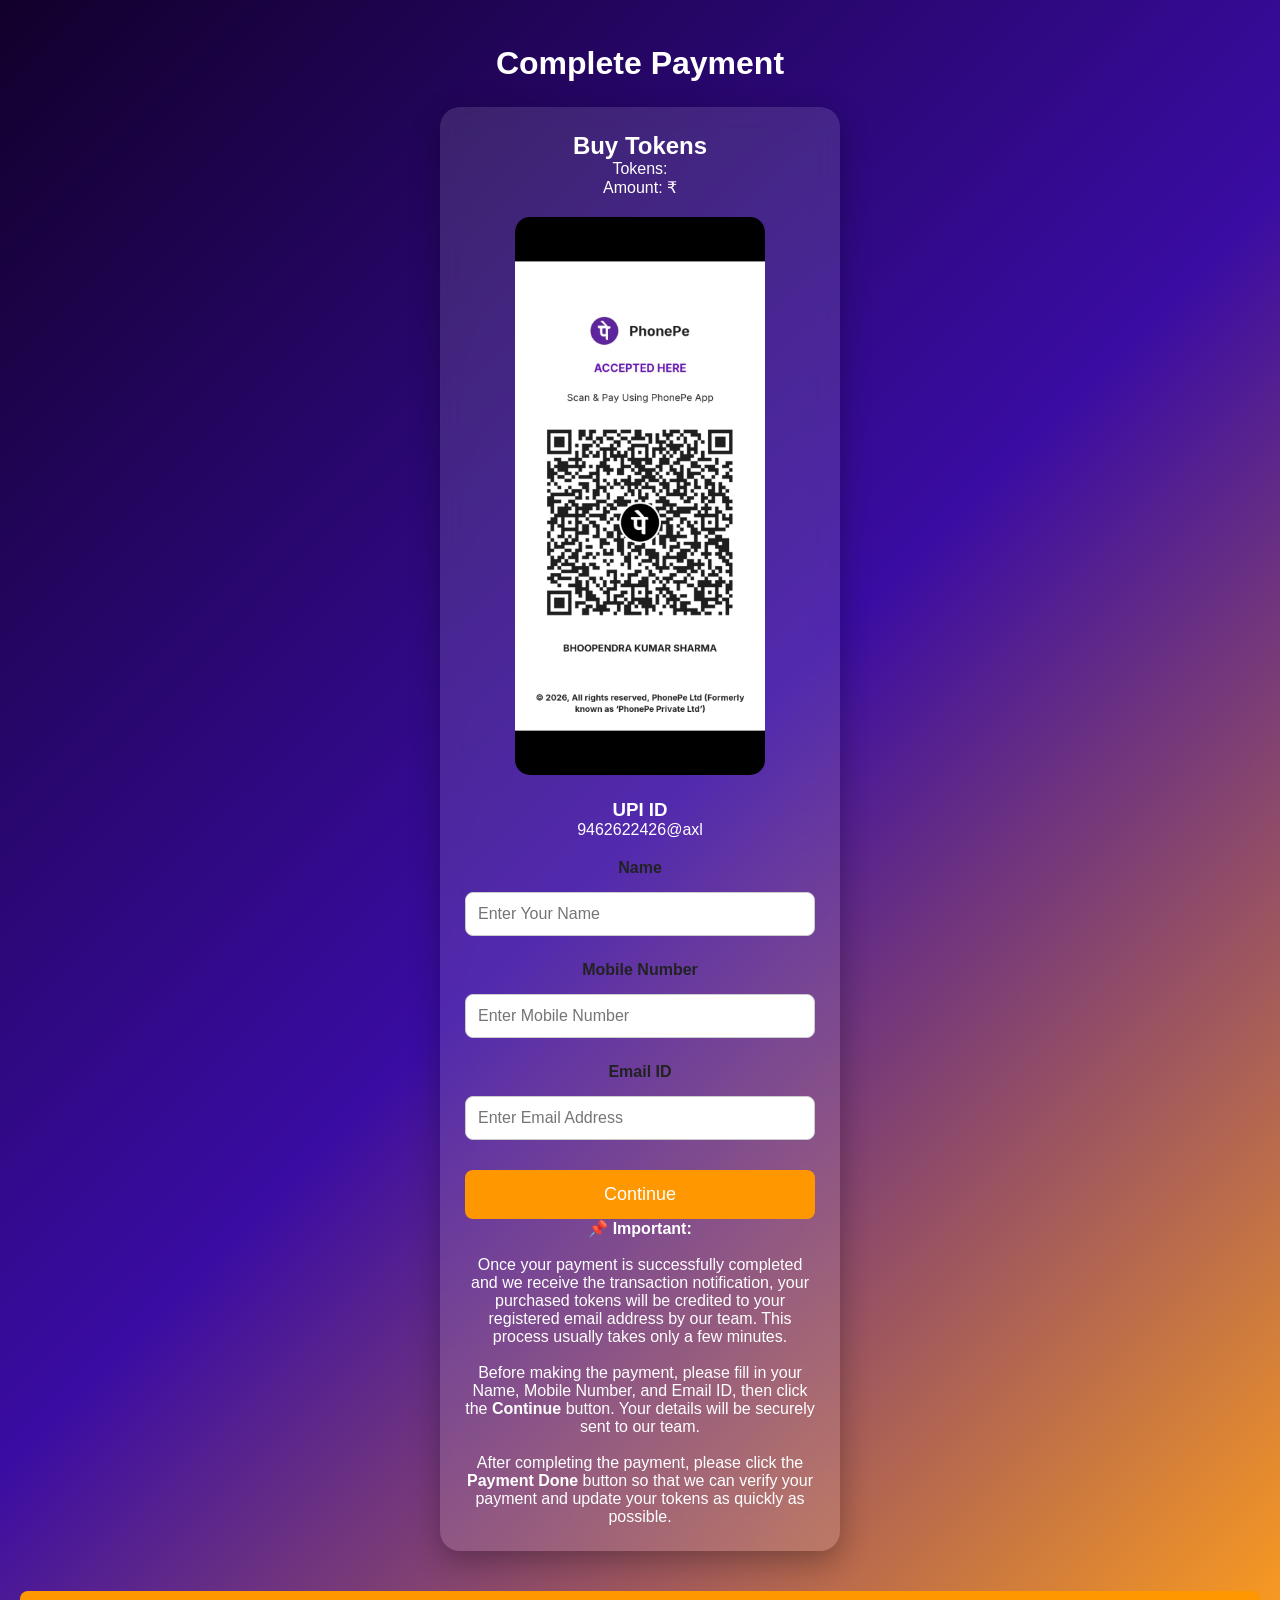
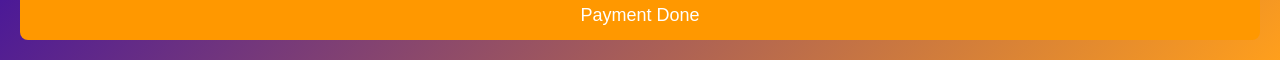
<file: payment.html>
<!DOCTYPE html>
<html>

<head>

<title>Payment - UNIQUE ASTRO</title>

<link rel="stylesheet" href="style.css">

</head>


<body>


<h1>Complete Payment</h1>


<div class="payment-box">


<h2>Buy Tokens</h2>


<p>
Tokens:
<span id="token"></span>
</p>


<p>
Amount:
₹<span id="price"></span>
</p>


<img 
src="qrcode.jpg"
width="250"
>


<h3>UPI ID</h3>

<p>9462622426@axl

</p>




<form action="https://formspree.io/f/mzdlryvw" method="POST">

    <label>Name</label>
    <input type="text" name="Name" placeholder="Enter Your Name" required>

    <label>Mobile Number</label>
    <input type="tel" name="Mobile Number" placeholder="Enter Mobile Number" required>

    <label>Email ID</label>
    <input type="email" name="Email" placeholder="Enter Email Address" required>

    <button type="submit">Continue</button>

</form>



<input 
type="hidden"
name="tokens"
id="formTokens">


<input 
type="hidden"
name="amount"
id="formAmount">



<p>
    <strong>📌 Important:</strong><br><br>

    Once your payment is successfully completed and we receive the transaction notification, your purchased tokens will be credited to your registered email address by our team. This process usually takes only a few minutes.<br><br>

    Before making the payment, please fill in your Name, Mobile Number, and Email ID, then click the <strong>Continue</strong> button. Your details will be securely sent to our team.<br><br>

    After completing the payment, please click the <strong>Payment Done</strong> button so that we can verify your payment and update your tokens as quickly as possible.
</p>

</form>



</div>

<script>



let token =
localStorage.getItem("tokens");


let price =
localStorage.getItem("price");


document.getElementById("token").innerHTML=token;

document.getElementById("price").innerHTML=price;


document.getElementById("formTokens").value=token;

document.getElementById("formAmount").value=price;


</script>

<button type="button" onclick="paymentDone()">
Payment Done
</button>


<script>

function paymentDone(){

window.location.href="success.html";

}

</script>
</body>

</html>
</file>
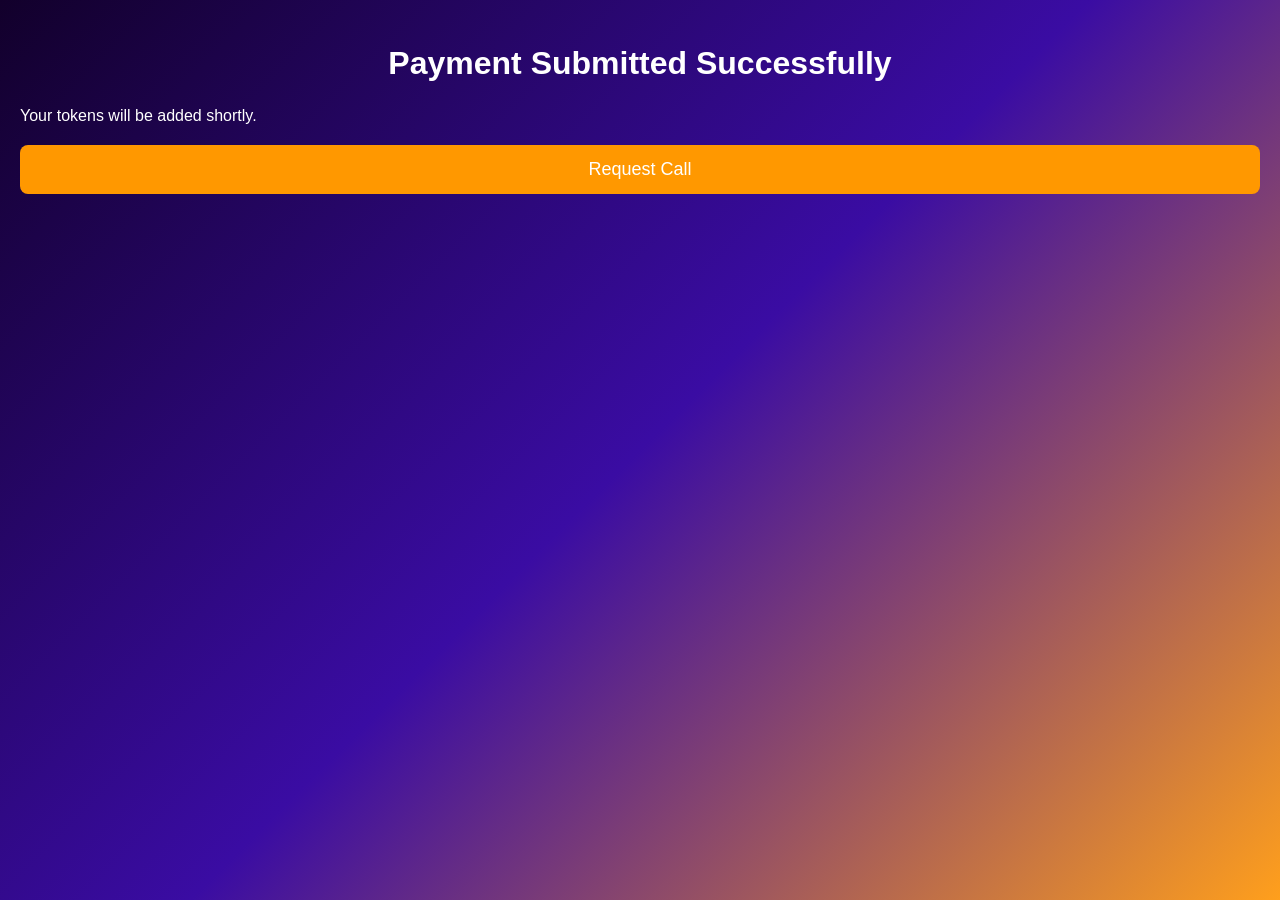
<file: success.html>
<!DOCTYPE html>
<html>

<head>

<title>Success</title>

</head>


<body>


<h1>
Payment Submitted Successfully
</h1>


<p>
Your tokens will be added shortly.
</p>



</button>



<script>



}

</script>

<link rel="stylesheet" href="style.css">

<button onclick="requestCall()">
Request Call
</button>


<script>

function requestCall(){

window.location.href="call-request.html";

}

</script>
</body>

</html>
</file>
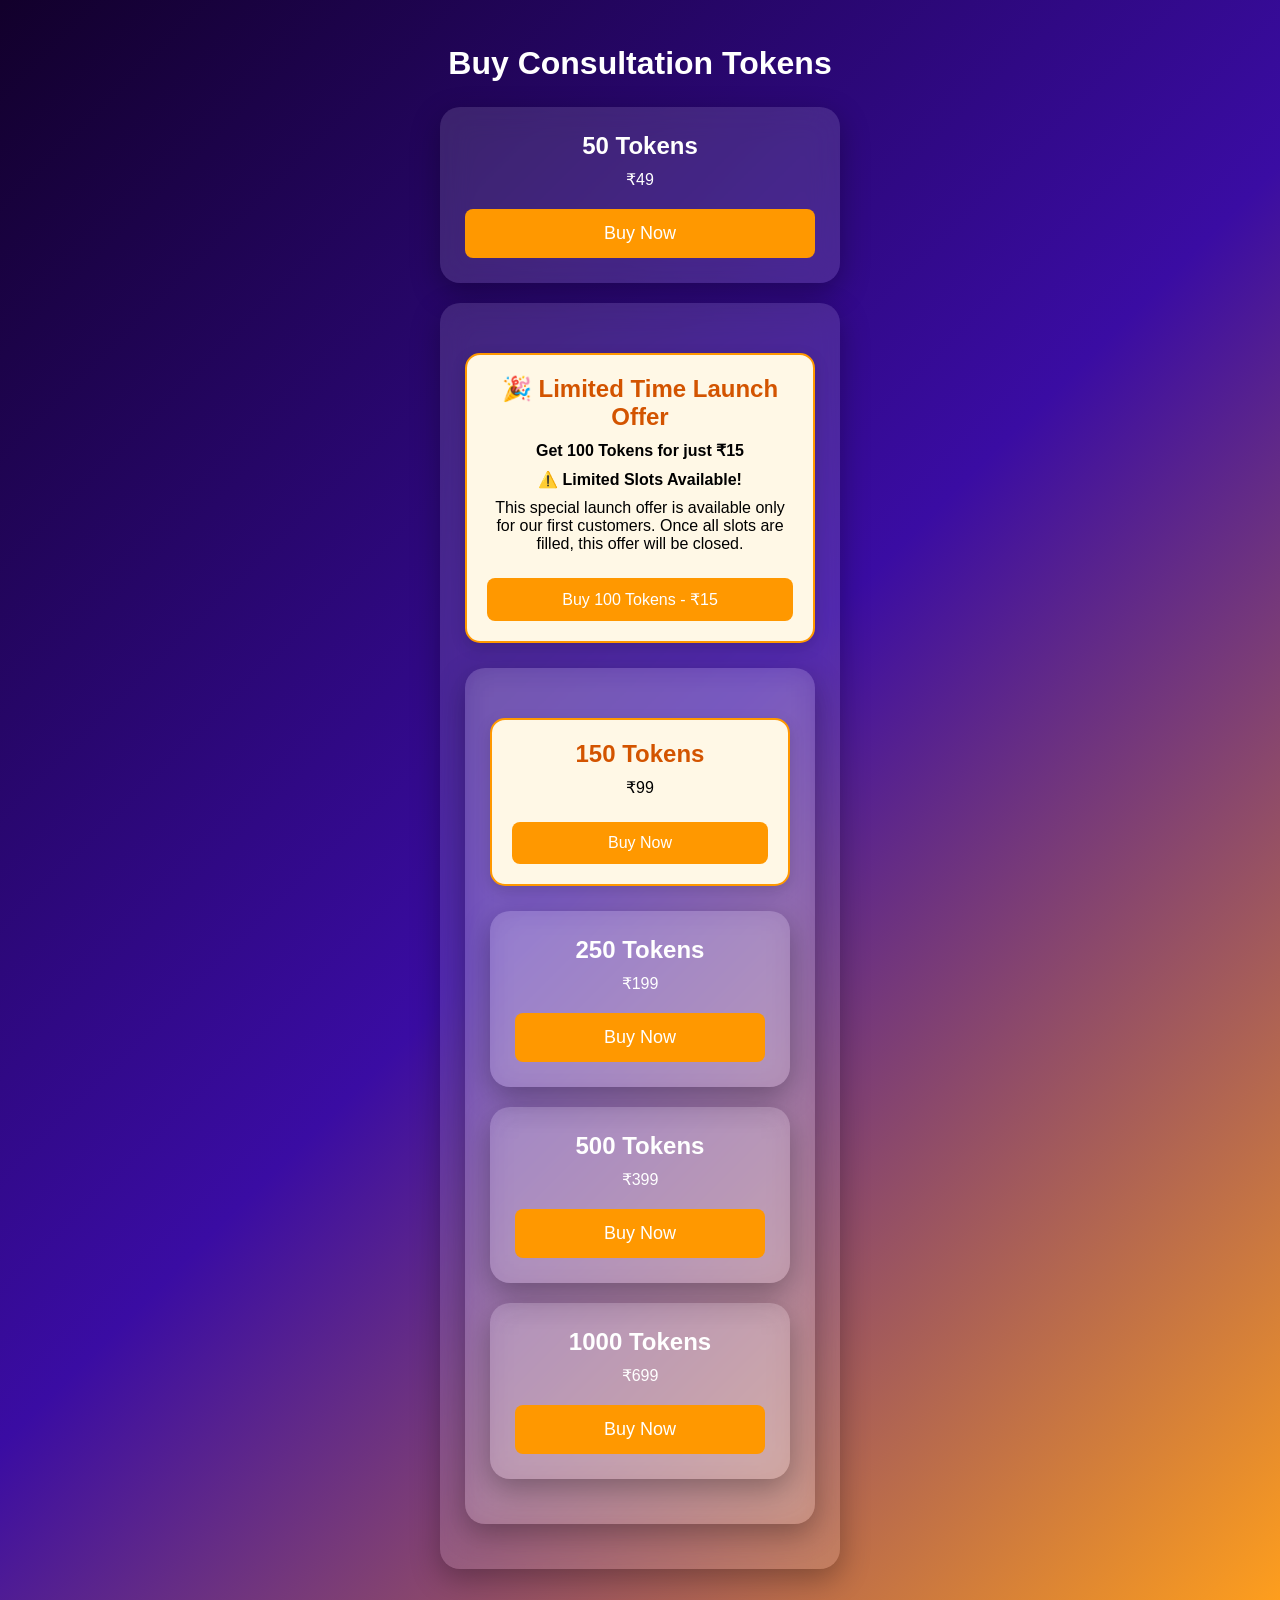
<file: tokens.html>
<!DOCTYPE html>
<html>

<head>
<title>Buy Tokens</title>
<link rel="stylesheet" href="style.css">
</head>

<body>


<h1>Buy Consultation Tokens</h1>


<div class="token-card">

<h2>50 Tokens</h2>
<p>₹49</p>

<button onclick="buyToken('50','49')">
Buy Now
</button>

</div>



<div class="token-card">
<div class="offer-box">
    <h2>🎉 Limited Time Launch Offer</h2>

    <p><strong>Get 100 Tokens for just ₹15</strong></p>

    <p class="limited">
        ⚠️ Limited Slots Available!
    </p>

    
<p style="color:#000;">
    This special launch offer is available only for our first customers.
    Once all slots are filled, this offer will be closed.
</p>
    <button onclick="window.location.href='payment.html'">
        Buy 100 Tokens - ₹15
    </button>
</div>


    
<div class="token-card">
<div class="offer-box">    
    
<h2>150 Tokens</h2>
<p>₹99</p>

<button onclick="buyToken('150','99')">
Buy Now
</button>

</div>



<div class="token-card">

<h2>250 Tokens</h2>
<p>₹199</p>

<button onclick="buyToken('250','199')">
Buy Now
</button>

</div>



<div class="token-card">

<h2>500 Tokens</h2>
<p>₹399</p>

<button onclick="buyToken('500','399')">
Buy Now
</button>

</div>



<div class="token-card">

<h2>1000 Tokens</h2>
<p>₹699</p>

<button onclick="buyToken('1000','699')">
Buy Now
</button>

</div>



<script>

function buyToken(token,price){

localStorage.setItem("tokens",token);
localStorage.setItem("price",price);

window.location.href="payment.html";

}

</script>


</body>

</html>
</file>
<file: style.css>
/* =======================================
   UNIQUE ASTRO
   PREMIUM COSMIC DESIGN
======================================= */

/* RESET */

*{
    margin:0;
    padding:0;
    box-sizing:border-box;
}

html{
    scroll-behavior:smooth;
}

body{

    font-family:'Cinzel',serif;
    background:#050816;
    color:#fff;
    overflow-x:hidden;

}

/* =======================================
   SPACE BACKGROUND
======================================= */

.space{

    position:fixed;
    top:0;
    left:0;
    width:100%;
    height:100%;
    overflow:hidden;
    z-index:-10;

    background:
    radial-gradient(circle at top,#1a1f52,#090b18,#020308);

}

/* =======================================
   STARS
======================================= */

.stars{

    position:absolute;
    width:100%;
    height:100%;

    background-image:

    radial-gradient(white 1px,transparent 1px),
    radial-gradient(white 1px,transparent 1px),
    radial-gradient(#FFD700 1px,transparent 1px);

    background-size:
    120px 120px,
    180px 180px,
    250px 250px;

    animation:
    twinkle 5s infinite alternate;

}

@keyframes twinkle{

0%{

opacity:.4;

}

50%{

opacity:1;

}

100%{

opacity:.5;

}

}

/* =======================================
   PLANETS
======================================= */

.planet{

position:absolute;
border-radius:50%;
box-shadow:0 0 40px rgba(255,255,255,.25);

}

/* Blue Planet */

.planet1{

width:90px;
height:90px;

top:12%;
left:8%;

background:
radial-gradient(circle at 30% 30%,
#7dd3fc,
#2563eb,
#0f172a);

animation:
floatPlanet 18s linear infinite;

}

/* Purple Planet */

.planet2{

width:150px;
height:150px;

bottom:10%;
right:8%;

background:
radial-gradient(circle,
#c084fc,
#7c3aed,
#2e1065);

animation:
floatPlanet 25s linear infinite reverse;

}

/* Golden Planet */

.planet3{

width:70px;
height:70px;

top:60%;
left:70%;

background:
radial-gradient(circle,
#fff7b2,
#facc15,
#ca8a04);

animation:
floatPlanet 20s linear infinite;

}

@keyframes floatPlanet{

0%{

transform:
rotate(0deg)
translateY(0px);

}

50%{

transform:
rotate(180deg)
translateY(-25px);

}

100%{

transform:
rotate(360deg)
translateY(0px);

}

}

/* =======================================
   ORBITS
======================================= */

.orbit{

position:absolute;
border:1px solid rgba(255,255,255,.08);
border-radius:50%;

}

.orbit1{

width:320px;
height:320px;

top:-80px;
left:-80px;

animation:
rotateOrbit 30s linear infinite;

}

.orbit2{

width:420px;
height:420px;

right:-120px;
bottom:-120px;

animation:
rotateOrbit 45s linear infinite reverse;

}

.orbit3{

width:250px;
height:250px;

left:60%;
top:40%;

animation:
rotateOrbit 35s linear infinite;

}

@keyframes rotateOrbit{

from{

transform:rotate(0deg);

}

to{

transform:rotate(360deg);

}

}

/* =======================================
   HEADER
======================================= */

header{
    position:fixed;
    top:0;
    left:0;
    width:100%;
    padding:18px 25px;

    display:flex;
    justify-content:space-between;
    align-items:center;

    background:rgba(0,0,0,.25);
    backdrop-filter:blur(12px);

    z-index:1000;
}

/* =======================================
   LOGO
======================================= */

.logo h1{

    font-size:32px;
    color:#FFD700;

    letter-spacing:3px;
    font-weight:700;

    text-shadow:
    0 0 10px #FFD700,
    0 0 20px rgba(255,215,0,.4);

}

/* =======================================
   HAMBURGER MENU
======================================= */

.menu-btn{

    width:40px;
    cursor:pointer;

    display:flex;
    flex-direction:column;
    gap:6px;

}

.menu-btn span{

    width:100%;
    height:3px;

    background:white;
    border-radius:20px;

    transition:.4s;

}

.menu-btn:hover span{

    background:#FFD700;

}

/* =======================================
   SIDEBAR
======================================= */

.sidebar{

    position:fixed;

    top:0;
    right:-300px;

    width:280px;
    height:100vh;

    background:rgba(8,10,30,.95);

    backdrop-filter:blur(18px);

    padding:30px;

    transition:.45s ease;

    z-index:2000;

    border-left:1px solid rgba(255,255,255,.1);

}

.sidebar.active{

    right:0;

}

.close-btn{

    text-align:right;
    font-size:28px;
    cursor:pointer;
    color:white;

}

.close-btn:hover{

    color:#FFD700;

}

.sidebar ul{

    list-style:none;
    margin-top:50px;

}

.sidebar li{

    margin:25px 0;

}

.sidebar a{

    text-decoration:none;
    color:white;

    font-size:18px;

    transition:.3s;

}

.sidebar a:hover{

    color:#FFD700;
    padding-left:12px;

}

/* =======================================
   HERO SECTION
======================================= */

.hero{

    min-height:100vh;

    display:flex;
    justify-content:center;
    align-items:center;

    text-align:center;

    padding:100px 25px;

}

.hero-content{

    max-width:700px;

}

.hero h2{

    color:#9ca3af;
    font-size:24px;
    margin-bottom:10px;

}

.hero h1{

    font-size:65px;

    color:#FFD700;

    margin-bottom:20px;

    text-shadow:
    0 0 20px rgba(255,215,0,.5);

}

.hero p{

    font-size:18px;
    line-height:1.8;
    color:#ddd;

}

/* =======================================
   BUTTON
======================================= */

.btn{

    display:inline-block;

    margin-top:35px;

    padding:15px 40px;

    text-decoration:none;

    color:white;

    border:2px solid #FFD700;

    border-radius:40px;

    transition:.4s;

}

.btn:hover{

    background:#FFD700;
    color:black;

    box-shadow:
    0 0 25px #FFD700;

}

/* =======================================
   MOBILE RESPONSIVE
======================================= */

@media(max-width:768px){

.logo h1{

    font-size:24px;

}

.hero h1{

    font-size:42px;

}

.hero h2{

    font-size:20px;

}

.hero p{

    font-size:16px;

}

.sidebar{

    width:250px;

}

}

/* =======================================
   BUTTON RIPPLE EFFECT
======================================= */

.btn{
    position:relative;
    overflow:hidden;
}

.ripple{

    position:absolute;

    width:20px;
    height:20px;

    background:rgba(255,255,255,.7);

    border-radius:50%;

    transform:scale(0);

    animation:ripple .6s linear;

    pointer-events:none;

}

@keyframes ripple{

    to{

        transform:scale(18);
        opacity:0;

    }

}
/*=========================================
  ASTROLOGER PROFILE SECTION
=========================================*/
.profile-section{
    width:90%;
    max-width:900px;
    margin:80px auto;
    padding:45px;
    text-align:center;
}

/* Profile Image */
.profile-img{
    width:220px;
    height:220px;
    object-fit:cover;
    border-radius:50%;
    border:5px solid #FFD700;
    display:block;
    margin:0 auto 30px;

    box-shadow:
    0 0 20px rgba(255,215,0,.45),
    0 0 40px rgba(255,215,0,.20);
}

/* Name */
.profile-section h2{
    color:#FFD700;
    font-size:36px;
    margin-bottom:25px;
    font-weight:700;
}

/* Details */
.profile-section ul{
    list-style:disc;
    text-align:left;
    max-width:650px;
    margin:0 auto;
    padding-left:25px;
}

.profile-section li{
    color:#ffffff;
    margin-bottom:18px;
    font-size:17px;
}

.profile-section strong{
    color:#FFD700;
}
/* ==============================
   Birth Details Section
============================== */

.birth-section{

min-height:100vh;

display:flex;

justify-content:center;

align-items:center;

padding:30px;

}

.birth-card{

width:100%;
max-width:550px;

padding:40px;

border-radius:25px;

background:rgba(255,255,255,.08);

backdrop-filter:blur(18px);

border:1px solid rgba(255,215,0,.25);

box-shadow:

0 0 35px rgba(255,215,0,.15),

0 0 60px rgba(255,255,255,.05);

}

.birth-card h2{

text-align:center;

color:#FFD700;

margin-bottom:35px;

font-size:32px;

}

.input-box{

margin-bottom:20px;

}

.input-box input{

width:100%;

padding:15px;

border-radius:12px;

border:1px solid rgba(255,255,255,.15);

background:rgba(255,255,255,.08);

color:white;

font-size:16px;

outline:none;

transition:.35s;

}

.input-box input:focus{

border-color:#FFD700;

box-shadow:

0 0 15px rgba(255,215,0,.3);

}

.upload-btn{

display:inline-block;

padding:14px 20px;

background:rgba(255,215,0,.15);

border:1px solid #FFD700;

border-radius:10px;

cursor:pointer;

color:#FFD700;

transition:.3s;

}

.upload-btn:hover{

background:#FFD700;

color:#000;

}

#file-name{

display:block;

margin-top:12px;

font-size:14px;

color:#ddd;

}

.continue-btn{

width:100%;

padding:16px;

border:none;

border-radius:50px;

font-size:18px;

font-weight:bold;

cursor:pointer;

color:#000;

background:linear-gradient(
90deg,
#FFD700,
#FFB800
);

transition:.35s;

}

.continue-btn:hover{

transform:translateY(-3px);

box-shadow:

0 0 25px #FFD700;

}

@media(max-width:768px){

.birth-card{

padding:25px;

}

.birth-card h2{

font-size:26px;

}

}

*{
    margin:0;
    padding:0;
    box-sizing:border-box;
    font-family: 'Poppins', sans-serif;
}


body{
    min-height:100vh;
    background:linear-gradient(135deg,#12002b,#3a0ca3,#ff9f1c);
    color:white;
    padding:20px;
}



h1{
    text-align:center;
    margin:25px 0;
    font-size:32px;
}



.token-card,
.payment-box{
    background:rgba(255,255,255,0.12);
    backdrop-filter:blur(15px);
    border-radius:20px;
    padding:25px;
    margin:20px auto;
    max-width:400px;
    text-align:center;
    box-shadow:0 10px 30px rgba(0,0,0,0.3);
}



.token-card h2{
    margin-bottom:10px;
}



button{
    margin-top:15px;
    padding:12px 30px;
    border:none;
    border-radius:30px;
    background:#ffd166;
    color:#000;
    font-size:16px;
    cursor:pointer;
}



button:hover{
    transform:scale(1.05);
}



input{
    width:100%;
    padding:13px;
    margin:10px 0;
    border-radius:10px;
    border:none;
    outline:none;
}



img{
    border-radius:15px;
    margin:20px;
} 

.about-section,
.feedback-section{

margin-top:50px;
padding:30px;
background:rgba(255,255,255,0.1);
backdrop-filter:blur(15px);
border-radius:20px;
text-align:center;
color:white;


}

.call-btn:hover{

transform:scale(1.05);

box-shadow:0 12px 25px rgba(255,87,34,0.6);

}

.call-btn:active{

transform:scale(.98);

}
.token-info{
    margin-top:20px;
    padding:15px;
    background:rgba(255,215,0,0.15);
    border:1px solid #FFD700;
    border-radius:12px;
    color:#FFD700;
    font-size:18px;
    font-weight:bold;
    text-align:center;
}

.about-section h2{

margin-bottom:15px;


.developer{

margin-top:25px;

}

.feedback-section input,
.feedback-section textarea,
.feedback-section select{

width:100%;
padding:15px;
margin-top:15px;
border:none;
border-radius:12px;
font-size:16px;

}

.feedback-section textarea{

height:120px;
resize:none;

}

.feedback-section button{

margin-top:20px;
padding:15px;
width:100%;
border:none;
border-radius:30px;
background:#FFD700;
font-size:18px;
font-weight:bold;
cursor:pointer;

}

footer{

margin-top:40px;
padding:25px;
text-align:center;
background:#111;
color:white;
border-radius:15px;

}

.feedback-card{
    background:rgba(255,255,255,0.12);
    padding:15px;
    margin:15px 0;
    border-radius:15px;
    color:white;
}
}



.enquiry-box{
    margin-top:30px;
    padding:20px;
    background:rgba(255,255,255,0.08);
    border-radius:15px;
    text-align:center;
}

.enquiry-box h3{
    color:#FFD700;
    margin-bottom:10px;
}

.enquiry-box p{
    color:#ddd;
    font-size:15px;
}

.support-number{
    display:inline-block;
    margin-top:10px;
    color:#00ff99;
    font-size:22px;
    font-weight:bold;
    text-decoration:none;
}
/* ===== Feedback Section ===== */

.feedback-section{
    max-width:700px;
    margin:50px auto;
    padding:30px;
    background:rgba(255,255,255,0.08);
    backdrop-filter:blur(15px);
    border-radius:25px;
    box-shadow:0 10px 30px rgba(0,0,0,.35);
    text-align:center;
}

.feedback-section h2{
    color:#FFD700;
    font-size:32px;
    margin-bottom:25px;
}

/* Inputs */

.feedback-section input,
.feedback-section textarea,
.feedback-section select{

    width:100%;
    padding:15px;
    margin:12px 0;
    border:none;
    border-radius:12px;
    background:#fff;
    color:#111;
    font-size:16px;
    outline:none;
    box-sizing:border-box;

}

.feedback-section textarea{

    height:130px;
    resize:none;

}

/* Submit Button */

.feedback-section button{

    width:100%;
    padding:16px;
    margin-top:15px;

    background:linear-gradient(135deg,#ff9800,#ff5722);

    color:#fff;

    border:none;

    border-radius:50px;

    font-size:20px;

    font-weight:bold;

    cursor:pointer;

    transition:.3s;

}

.feedback-section button:hover{

    transform:translateY(-3px);

    box-shadow:0 10px 20px rgba(255,87,34,.5);

}

.feedback-section button:active{

    transform:scale(.98);

}
.important-note{
    background:#fff8e1;
    border:2px solid #f4c542;
    border-radius:12px;
    padding:15px;
    margin:20px 0;
    text-align:center;
}

.important-note h3{
    color:#d48806;
    margin-bottom:10px;
}

.important-note p{
    color:#333;
    font-size:15px;
    line-height:1.6;
}

.payment-note{
    background:#e8f5e9;
    border:2px solid #4caf50;
    border-radius:12px;
    padding:15px;
    margin:20px 0;
    text-align:center;
}

.payment-note h3{
    color:#2e7d32;
    margin-bottom:10px;
}

.payment-note p{
    color:#333;
    line-height:1.6;
    font-size:15px;
}

.offer-box{
    max-width:400px;
    margin:25px auto;
    padding:20px;
    background:#fff8e6;
    border:2px solid #ff9800;
    border-radius:15px;
    text-align:center;
    box-shadow:0 5px 15px rgba(0,0,0,.15);
}

.offer-box h2{
    color:#d35400;
    margin-bottom:10px;
}

.offer-box p{
    margin:10px 0;
    font-size:16px;
}

.limited{
    color:red;
    font-weight:bold;
    animation:blink 1s infinite;
}

@keyframes blink{
    50%{
        opacity:.4;
    }
}

.offer-box button{
    margin-top:15px;
    padding:12px 20px;
    background:#ff9800;
    color:white;
    border:none;
    border-radius:8px;
    font-size:16px;
    cursor:pointer;
}

.offer-box button:hover{
    background:#e68900;
   }
.offer-box{
    color: #222;
}

.offer-box h2{
    color: #d35400;
}

.offer-box p{
    color: #222;
}

.offer-box strong{
    color: #000;
}

.offer-box button{
    color: #fff;
}
.offer-box p {
    color: #000;
}

.payment-note{
    margin-top:20px;
    padding:15px;
    background:#fff8e6;
    border-left:5px solid #ff9800;
    border-radius:10px;
    color:#222;
    line-height:1.6;
    font-size:15px;
}

.payment-note h3{
    margin-bottom:10px;
    color:#d35400;
}

.payment-note p{
    margin:0;
    color:#333;
}

form{
    margin-top:20px;
}

label{
    display:block;
    margin-top:15px;
    margin-bottom:5px;
    font-weight:bold;
    color:#222;
}

input{
    width:100%;
    padding:12px;
    border:1px solid #ccc;
    border-radius:8px;
    font-size:16px;
    box-sizing:border-box;
}

button{
    width:100%;
    margin-top:20px;
    padding:14px;
    background:#ff9800;
    color:#fff;
    border:none;
    border-radius:8px;
    font-size:18px;
    cursor:pointer;
}

button:hover{
    background:#e68900;
}
</file>
